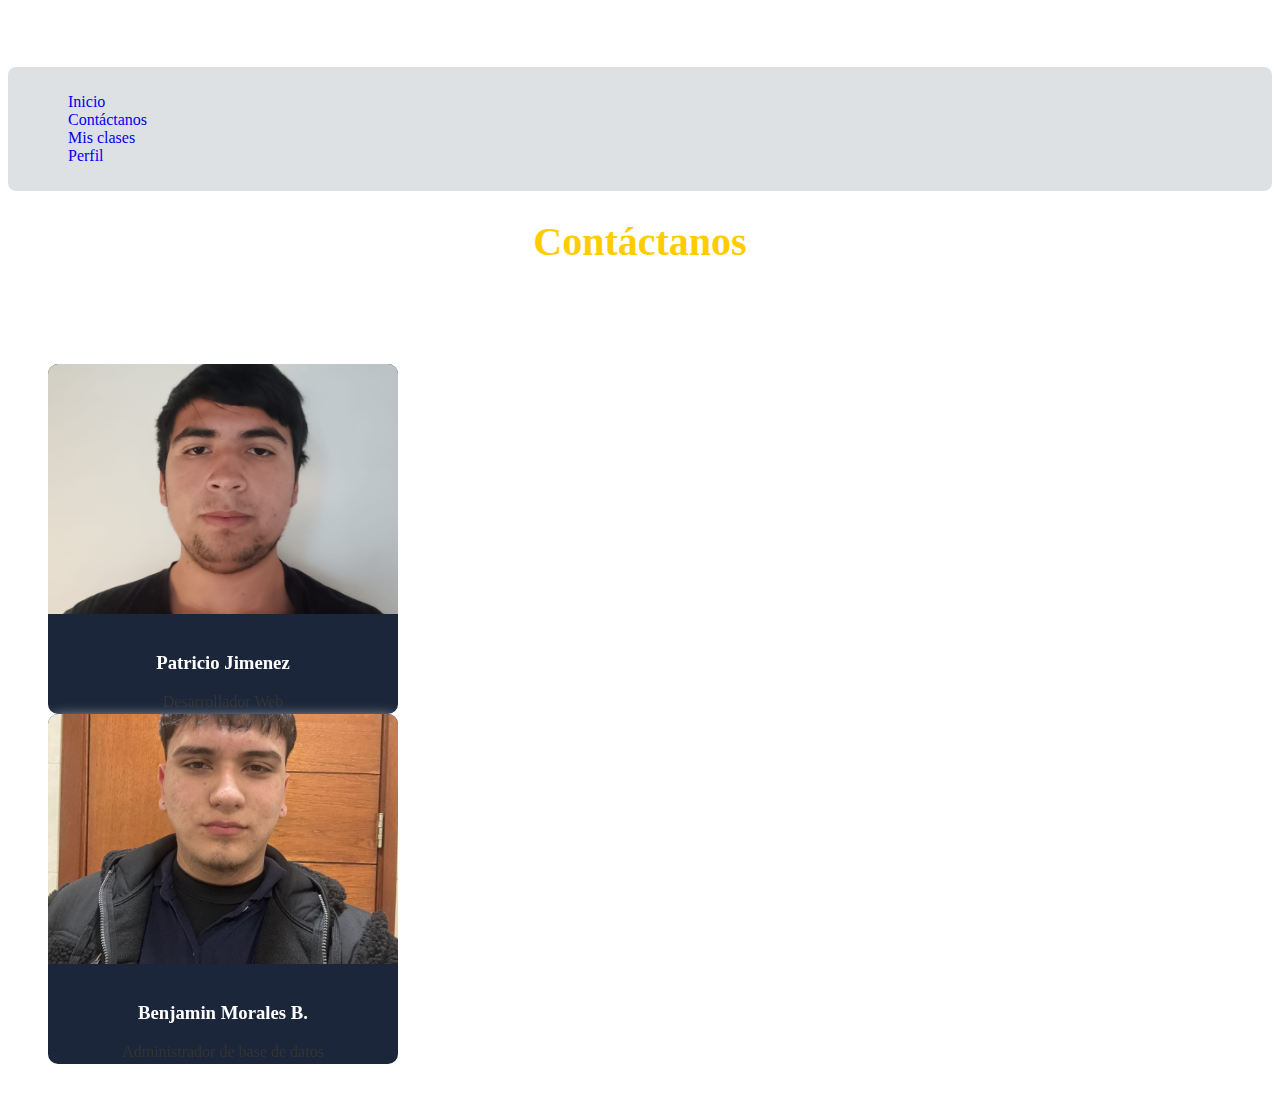
<file: contacto.html>
<!DOCTYPE html>
<html lang="es">

<head>
    <meta charset="UTF-8">
    <meta name="viewport" content="width=device-width, initial-scale=1.0">
    <title>Contacto</title>

    <!--Libreria BootStrap-->
    <link href="https://cdn.jsdelivr.net/npm/bootstrap@5.3.8/dist/css/bootstrap.min.css" rel="stylesheet" integrity="sha384-sRIl4kxILFvY47J16cr9ZwB07vP4J8+LH7qKQnuqkuIAvNWLzeN8tE5YBujZqJLB" crossorigin="anonymous">

    <!--CSS-->
    <link rel="stylesheet" href="assets/css/Styles.css">
    <link rel="stylesheet" href="assets/css/Contacto.css">
</head>

<body>
    <main class="container">

        <header>
            <h2 class="my-3">Contacto</h2>
            <nav>
                <ul class="navbar">
                    <li><a href="index.html">Inicio</a></li>
                    <li><a href="contacto.html" class="active">Contáctanos</a></li>
                    <li><a href="clases.html">Mis clases</a></li>
                    <li><a href="perfil.html">Perfil</a></li>
                </ul>
            </nav>
        </header><!--Fin nav-->

        <section class="contact-header">
            <h1>Contáctanos</h1>
            <p>Equipo técnico de soporte</p>
        </section>

        <section class="row g-4 justify-content-center">

            <article class="col-md-6 col-lg-5">
                <div class="flip-card">
                    <div class="flip-card-inner">

                        <figure class="flip-card-front">
                            <img src="assets/images/patricio_jimenez.jpg" alt="Imagen de Patricio Jimenez">
                            <figcaption class="image-info">
                                <h3>Patricio Jimenez</h3>
                                <p>Desarrollador Web</p>
                            </figcaption>
                        </figure><!--Fin front-->

                        <aside class="flip-card-back">
                            <h3>Contacto</h3>
                            <p><a href="https://wa.me/56981329862?text=Hola%20Patricio!" target="_blank">WhatsApp</a></p>
                            <p><a href="mailto:patricio.jimenez@example.com">Correo</a></p>
                        </aside><!--Fin back-->

                    </div>
                </div>
            </article><!--Fin primer contacto-->

            <article class="col-md-6 col-lg-5">
                <div class="flip-card">
                    <div class="flip-card-inner">

                        <figure class="flip-card-front">
                            <img src="assets/images/benjamin_morales.jpg" alt="Imagen de Benjamin Morales">
                            <figcaption class="image-info">
                                <h3>Benjamin Morales B.</h3>
                                <p>Administrador de base de datos</p>
                            </figcaption>
                        </figure><!--Fin front-->
                    
                        <aside class="flip-card-back">
                            <h3>Contacto</h3>
                            <p><a href="https://wa.me/56991412527?text=Hola%20Benjamin!" target="_blank">WhatsApp</a></p>
                            <p><a href="mailto:benjamin.morales0401@gmail.com">Correo</a></p>
                        </aside><!--Fin back-->

                    </div>
                </div>
            </article><!--Fin segundo contacto-->

        </section>
    </main>

    <script src="https://cdn.jsdelivr.net/npm/bootstrap@5.3.8/dist/js/bootstrap.bundle.min.js"
        integrity="sha384-I7E8VVD/ismYTF4hNIPjVp/Zjvgyol6VFvRkX/vR+Vc4jQkC+hVqc2pM8ODewa9r"
        crossorigin="anonymous"></script>
</body>

</html>
</file>
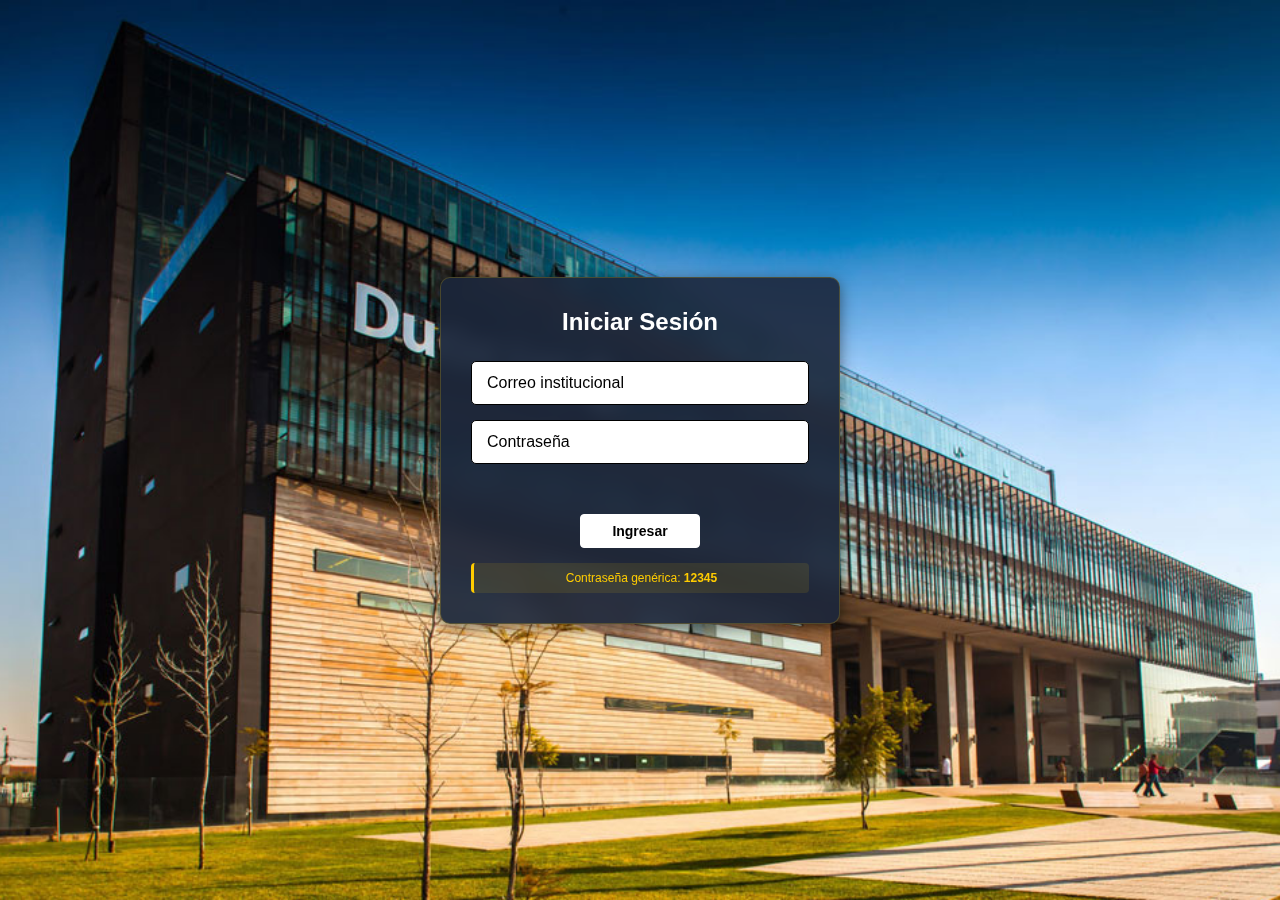
<file: ingresar.html>
<!DOCTYPE html>
<html lang="es">
<head>
  <meta charset="UTF-8">
  <meta name="viewport" content="width=device-width, initial-scale=1.0">
  <title>Ingresar - DUOCUC</title>
  <link rel="stylesheet" href="assets/css/Ingresar.css">
  <script src="assets/js/IniciarSesion.js" defer></script>
</head>

<body>
  <div class="container text-center">
    <h2>Iniciar Sesión</h2>
    
    <!-- correo -->
    <input type="email" id="correo" placeholder="Correo institucional" class="form-control">
    
    <!--  contraseña -->
    <input type="password" id="contrasena" placeholder="Contraseña" class="form-control mt-2">
    
    <p id="mensaje" class="mt-2"></p>
    <button class="btn-acceso mt-3" id="btn-ingresar">Ingresar</button>
    
    <!-- contraseña generica-->
    <p class="info-contrasena">Contraseña genérica: <strong>12345</strong></p>
  </div>
</body>
</html>
</file>
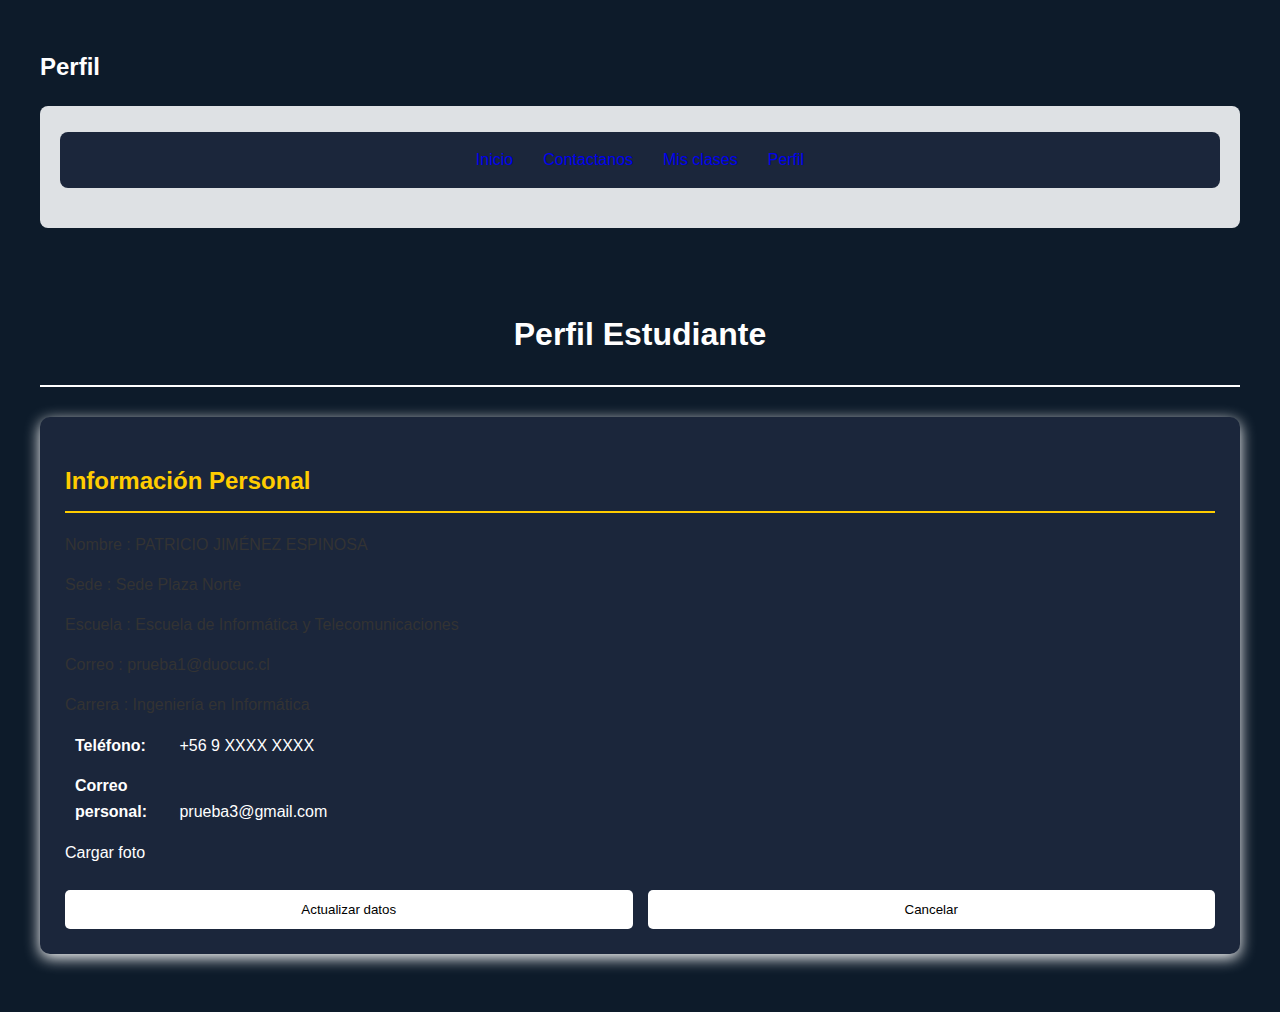
<file: perfil.html>
<!DOCTYPE html>
<html lang="es">
<head>
    <meta charset="UTF-8">
    <meta name="viewport" content="width=device-width, initial-scale=1.0">
    <title>Perfil</title>
    <!--Libreria BootStrap-->
    <link href="https://cdn.jsdelivr.net/npm/bootstrap@5.3.8/dist/css/bootstrap.min.css" rel="stylesheet" integrity="sha384-sRIl4kxILFvY47J16cr9ZwB07vP4J8+LH7qKQnuqkuIAvNWLzeN8tE5YBujZqJLB" crossorigin="anonymous">
    
    <!--CSS-->
    <link rel="stylesheet" href="assets/css/Perfil.css">
    <link rel="stylesheet" href="assets/css/Styles.css">
</head>

<body>
    <div class="container">
        <h2 class="my-3">Perfil</h2>
        <nav>
            <ul class="navbar">
                <li><a href="index.html">Inicio</a></li>
                <li><a href="contacto.html">Contactanos</a></li>
                <li><a href="clases.html">Mis clases</a></li>
                <li><a href="perfil.html" class="active">Perfil</a></li>
            </ul>
        </nav>
    </div><!--Fin nav-->

    <div class="container">
        <div class="header">
            <h1>Perfil Estudiante</h1>
        </div><!--Fin header-->

        <div class="profile-container">
            <div class="profile-info">
                <h2>Información Personal</h2>
                
                <div class="profile-header">
                    <div class="profile-data">
                        <p>Nombre : PATRICIO JIMÉNEZ ESPINOSA</p>
                        <p>Sede : Sede Plaza Norte</p>
                        <p>Escuela : Escuela de Informática y Telecomunicaciones</p>
                        <p>Correo : prueba1@duocuc.cl</p>
                        <p>Carrera : Ingeniería en Informática</p>
                        <div class="info-item">
                            <strong>Teléfono:</strong> +56 9 XXXX XXXX
                        </div>
                        <div class="info-item">
                            <strong>Correo personal:</strong> prueba3@gmail.com
                        </div>
                    </div><!--Fin datos-->
                    
                    <div class="profile-photo">
                        <div class="photo-placeholder" onclick="document.getElementById('photo-upload').click()">
                            <span class="photo-text">Cargar foto</span>
                        </div>
                        <input type="file" id="photo-upload" accept="image/*" style="display: none;">
                    </div><!--Fin foto-->
                </div>

                <div class="actions">
                    <button class="btn-edit" id="edit-btn">Actualizar datos</button>
                    <button class="btn-cancel" id="cancel-btn" disabled>Cancelar</button>
                </div><!--Fin botones-->

            </div><!--Fin perfil-->
        </div>
    </div>
    
    <!--Libreria BootStrap-->
    <script src="https://cdn.jsdelivr.net/npm/bootstrap@5.3.8/dist/js/bootstrap.bundle.min.js" integrity="sha384-FKyoEForCGlyvwx9Hj09JcYn3nv7wiPVlz7YYwJrWVcXK/BmnVDxM+D2scQbItxI" crossorigin="anonymous"></script>
    
    <!--referencia de js-->
    <script src="assets/js/Perfil.js"></script>
</body>
</html>
</file>
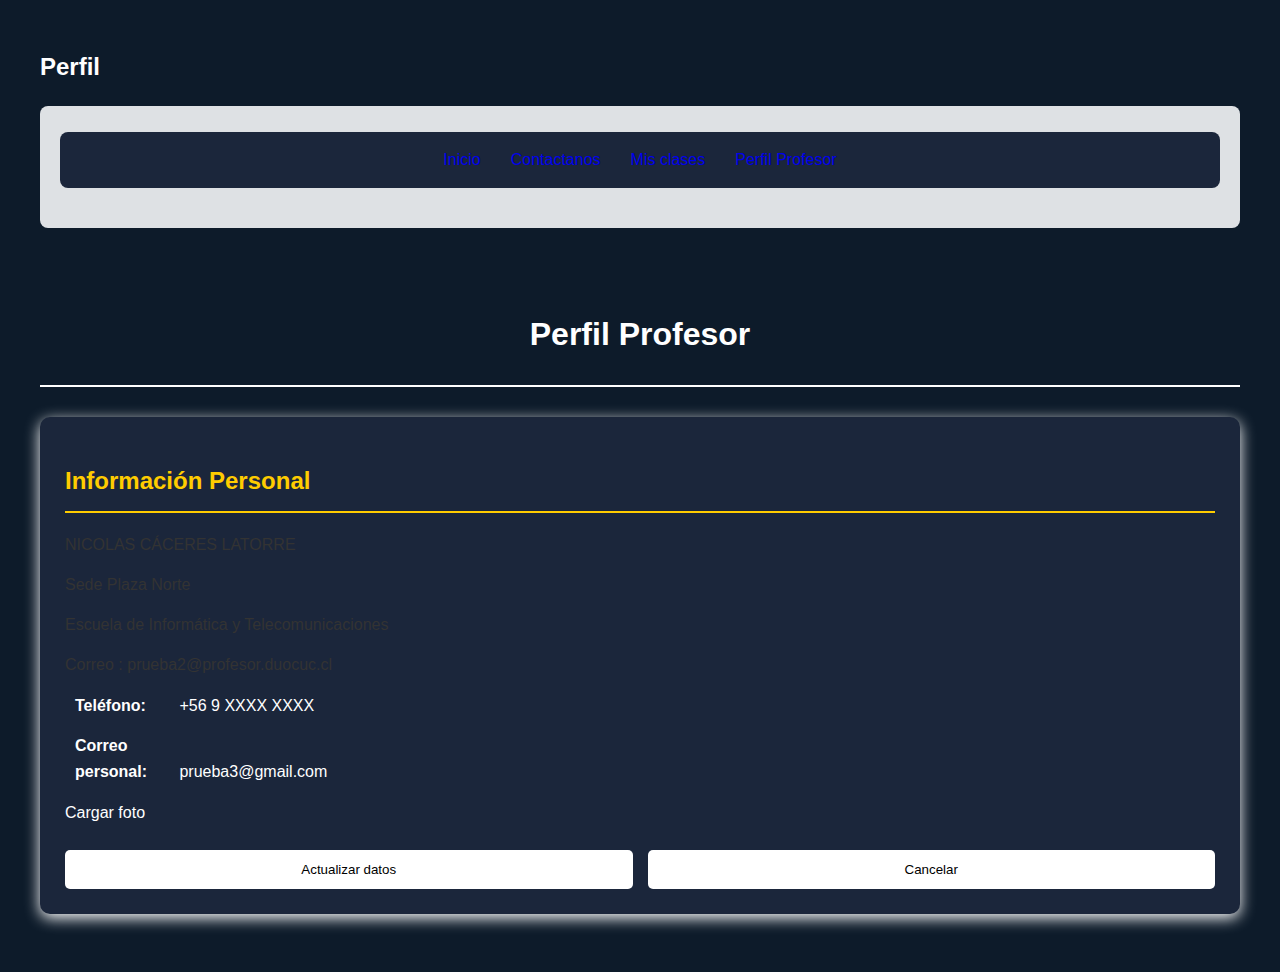
<file: perfil_profesor.html>
<!DOCTYPE html>
<html lang="es">
<head>
    <meta charset="UTF-8">
    <meta name="viewport" content="width=device-width, initial-scale=1.0">
    <title>Perfil</title>
    <!--Libreria BootStrap-->
    <link href="https://cdn.jsdelivr.net/npm/bootstrap@5.3.8/dist/css/bootstrap.min.css" rel="stylesheet" integrity="sha384-sRIl4kxILFvY47J16cr9ZwB07vP4J8+LH7qKQnuqkuIAvNWLzeN8tE5YBujZqJLB" crossorigin="anonymous">
    
    <!--CSS-->
    <link rel="stylesheet" href="assets/css/Perfil.css">
    <link rel="stylesheet" href="assets/css/Styles.css">
</head>

<body>
    <div class="container">
       
        <h2 class="my-3">Perfil</h2>
        <nav>
            <ul class="navbar">
                <li><a href="index.html">Inicio</a></li>
                <li><a href="contacto.html">Contactanos</a></li>
                <li><a href="clases.html">Mis clases</a></li>
                <li><a href="perfil.html" class="active">Perfil Profesor</a></li>
            </ul>
        </nav>
    </div><!--Fin nav-->

    <div class="container">
        <div class="header">
            <h1>Perfil Profesor</h1>
        </div><!--Fin header-->

        <div class="profile-container">
            <div class="profile-info">
                <h2>Información Personal</h2>

                <div class="profile-header">
                    <div class="profile-data">

                        <p>NICOLAS CÁCERES LATORRE</p>
                        <p>Sede Plaza Norte</p>
                        <p>Escuela de Informática y Telecomunicaciones</p>
                        <p>Correo : prueba2@profesor.duocuc.cl</p>
                        <div class="info-item">
                            <strong>Teléfono:</strong> +56 9 XXXX XXXX
                        </div>
                        <div class="info-item">
                            <strong>Correo personal:</strong> prueba3@gmail.com
                        </div>
                    </div><!--Fin datos-->

                    <div class="profile-photo">
                        <div class="photo-placeholder" onclick="document.getElementById('photo-upload').click()">
                            <span class="photo-tex">Cargar foto</span>
                        </div>
                        <input type="file" id="photo-upload" accept="image/*" style="display: none;">
                    </div><!--Fin foto-->
                </div>

                <div class="actions">
                    <button class="btn-edit" id="edit-btn">Actualizar datos</button>
                    <button class="btn-cancel" id="cancel-btn" disabled>Cancelar</button>
                </div><!--Fin botones-->   
            </div><!--Fin perfil-->
        
        </div>
    </div>
                
    <!--JavaScript-->
    <script src="assets/js/perfil_profesor.js"></script>

    <!--Libreria BootStrap-->
    <script src="https://cdn.jsdelivr.net/npm/bootstrap@5.3.8/dist/js/bootstrap.bundle.min.js" integrity="sha384-FKyoEForCGlyvwx9Hj09JcYn3nv7wiPVlz7YYwJrWVcXK/BmnVDxM+D2scQbITxI" crossorigin="anonymous"></script>

</body>
</html>
</file>
<file: assets/css/Styles.css>
a {
    text-decoration: none;
}

li {
    list-style: none;
}

nav {
    background-color: #dee1e4;
    padding: 10px 20px;
    border-radius: 8px;
    margin-bottom: 20px;
}

p {
    font-size: 16px;
    line-height: 1.5;
    color: #333;
}
</file>
<file: assets/css/Contacto.css>
:root {
    --azul-oscuro: #0d1b2a;
    --azul-claro: #1b263b;
    --amarillo: #ffcc00;
    --blanco: #ffffff;
}

/*ajusta el fondo para que sea mas largo o no*/
.container {
  padding-bottom: 50px;
  min-height: 100vh
}

/* Encabezadooo */
.contact-header {
  text-align: center;
  margin-bottom: 40px;
  padding: 0 20px;
}
.contact-header h1 {
  font-size: 2.5rem;
  color: var(--amarillo);
  margin-bottom: 15px;
}
.contact-header p {
  font-size: 1.2rem;
  color: var(--blanco);
  max-width: 600px;
  margin: 0 auto;
}

/* === FLIP CARD === */
.flip-card {
  background-color: transparent;
  width: 500px;
  max-width: 350px;
  height: 350px;
}
.flip-card-inner {
  position: relative;
  width: 100%;
  height: 100%;
  transition: transform 0.8s;
  transform-style: preserve-3d;
}
.flip-card:hover .flip-card-inner {
  transform: rotateY(180deg);
}
.flip-card-front, .flip-card-back {
  position: absolute;
  width: 100%;
  height: 100%;
  backface-visibility: hidden;
  border-radius: 10px;
  overflow: hidden;
  box-shadow: 0 5px 15px rgb(255, 255, 255);
}
/* Frente */
.flip-card-front {
  background-color: var(--azul-claro);
}
.flip-card-front img {
  width: 100%;
  height: 250px;
  object-fit: cover;
}
/* Reverso */
.flip-card-back {
  background-color: var(--azul-claro);
  color: rgb(255, 255, 255);
  transform: rotateY(180deg);
  display: flex;
  flex-direction: column;
  justify-content: center;
  align-items: center;
  padding: 20px;
}
.flip-card-back a {
  color: var(--blanco);
  text-decoration: none;
  font-weight: bold;
  transition: color 0.3s;
}
.flip-card-back a:hover {
  color: var(--amarillo);
}

/* Info debajo de imagen */
.image-info {
  padding: 15px;
  text-align: center;
}
.image-info h3 {
  color: var(--blanco);
  margin-bottom: 5px;
}

/*Color de contacto */
.my-3 {
  color: var(--blanco);
}
</file>
<file: assets/css/Ingresar.css>
:root {
    --azul-oscuro: #0d1b2a;
    --azul-claro: #1b263b;
    --amarillo: #ffcc00;
    --blanco: #ffffff;
}

* {
    margin: 0;
    padding: 0;
    box-sizing: border-box;
    font-family: Arial, sans-serif;
}

body {
    background-color: var(--azul-oscuro);
    color: var(--blanco);
    display: flex;
    justify-content: center;
    align-items: center;
    min-height: 100vh;
    margin: 0;
    padding: 20px;

    /*Fondo imagen*/
    background-image: url('/assets/images/Duoc_uc_sede.jpg'); 
    background-size: cover;
    background-position: center;
    background-repeat: no-repeat;
    position: relative;
}


.container {
    text-align: center;
    width: 100%;
    max-width: 400px;
    background-color: rgba(27, 38, 59, 0.9);
    padding: 30px;
    border-radius: 10px;
    box-shadow: 0 4px 15px rgba(0, 0, 0, 0.5);
    backdrop-filter: blur(10px);
    border: 1px solid rgba(255, 204, 0, 0.2);
    position: relative;
    z-index: 1;
}

h2 {
    margin-bottom: 25px;
    font-size: 24px;
    color: var(--blanco);
}

/* Estilos para los campos de entrada */
.form-control {
    width: 100%;
    padding: 12px 15px;
    margin-bottom: 15px;
    border: 1px solid #000000;
    border-radius: 5px;
    background-color:#ffffff;
    color: #000000;
    font-size: 16px;
}

.form-control:focus {
    outline: none;
    border-color: var(--amarillo);
    box-shadow: 0 0 5px rgba(254, 254, 254, 0.5);
}

.form-control::placeholder {
    color: #000000;
}

/*Boton acceso*/
.btn-acceso {
    background-color: var(--blanco);
    color: #000000;
    padding: 8px 12px; 
    border: 1px solid var(--blanco);
    border-radius: 4px; /* Bordes ligeramente menos redondeados */
    text-decoration: none;
    font-weight: bold;
    font-size: 14px; 
    cursor: pointer;
    transition: all 0.3s ease;
    width: auto;
    min-width: 120px; /* Ancho boton*/
    margin-top: 0px;
    display: inline-block; 
}

.btn-acceso:hover {
    background-color: var(--amarillo);
    color: var(--azul-oscuro);
}

#mensaje {
    margin-top: 15px;
    min-height: 20px;
    font-size: 14px;
}

.info-contrasena {
    margin-top: 15px;
    font-size: 12px;
    color: var(--amarillo);
    background-color: rgba(255, 204, 0, 0.1);
    padding: 8px;
    border-radius: 4px;
    border-left: 3px solid var(--amarillo);
}
</file>
<file: assets/css/Perfil.css>
/* Perfil */
        body {
            font-family: 'Segoe UI', Tahoma, Geneva, Verdana, sans-serif;
            background-color: #0d1b2a  ;
            color: #ffffff; /*Letras*/
            line-height: 1.6;
        }
        
        .container {
            max-width: 1200px;
            margin: 0 auto;
            padding: 20px;
        }
        
        /* Navbar */
        .navbar {
            display: flex;
            justify-content: center;
            list-style: none;
            padding: 0;
            margin-bottom: 30px;
            background-color: #1b263b;
            border-radius: 8px;
            padding: 15px;
        }
        
        .navbar li {
            margin: 0 15px;
        }
        

        
        /* separador bajo perfil estudiante */
        .header {
            text-align: center;
            margin-bottom: 30px;
            padding-bottom: 15px;
            border-bottom: 2px solid #ffffff;
        }
        
        .header h1 {
            color: #ffffff;
            margin-bottom: 10px;
        }
        
        .profile-container {
            display: flex;
            flex-wrap: wrap;
            gap: 30px;
            margin-bottom: 30px;
        }
        
        /* Perfil e informacion */
        .profile-info, .profile-note {
            flex: 1;
            min-width: 300px;
            background: #1b263b;
            border-radius: 10px;
            padding: 25px;
            box-shadow: 0 4px 15px rgb(255, 255, 255);
        }
        
        .profile-info h2, .profile-note h2 {
            color: #ffcc00 ;
            margin-bottom: 20px;
            padding-bottom: 10px;
            border-bottom: 2px solid ;
        }
        
        /* Informacion del usuario */
        .info-item {
            margin-bottom: 15px;
            padding-left: 10px;
        }
        
        .info-item strong {
            color: #ffffff;
            display: inline-block;
            width: 100px;
        }     
        
        /*Color notas perfil y tamaño*/
        .note-content p{
            font-size: 18px;
            line-height: 1.5;
            color: #000000;
        }
        

        /* Botones */
      
        
        .actions {
            display: flex;
            gap: 15px;
            flex-wrap: wrap;
            margin-top: 25px;
        }
        
        .actions button {
            padding: 12px 20px;
            border: none;
            border-radius: 5px;
            cursor: pointer;
            font-weight: 500;
            transition: all 0.3s;
            flex: 1;
            min-width: 120px;
        }
        
        /* Diferentes estilos para cada boton */
        .btn-edit {
            background-color: #ffffff;
            color: black;
        }
        
        .btn-edit:hover {
            background-color: #ffcc00 ;
        }
        
        .btn-save {
            background-color: #ffffff;
            color: rgb(0, 0, 0);
        }
        
        .btn-save:hover {
            background-color: #ffcc00 ;
        }
        
        .btn-cancel {
            background-color: #ffffff;
            color:rgb(0, 0, 0);
        }
        
        .btn-cancel:hover {
            background-color: #ffcc00 ;
        }
        /* Notas */
        .note-content {
            background-color: #ffffff;
            padding: 15px;
            border-radius: 8px;
            border-left: 4px solid #ffcc00 ;
            margin-top: 20px;
        }
        
        .note-list {
            list-style: none;
            padding: 0;
            margin-top: 20px;
        }
        
        .note-list li {
            margin-bottom: 12px;
            padding-left: 25px;
            position: relative;
        }
        
        /* Viñetas personalizadas */
        .note-list li:before {
            content: "•";
            color: #ffcc00 ;
            font-weight: bold;
            position: absolute;
            left: 10px;
        }
        

        /* Estilos para los inputs en modo edición (JS lo utiliza) */
        .edit-input {
            border: 1px solid #000000 !important;
            padding: 5px !important;
            border-radius: 4px !important;
            margin-left: 5px !important;
            width: 70% !important;
        }
</file>
